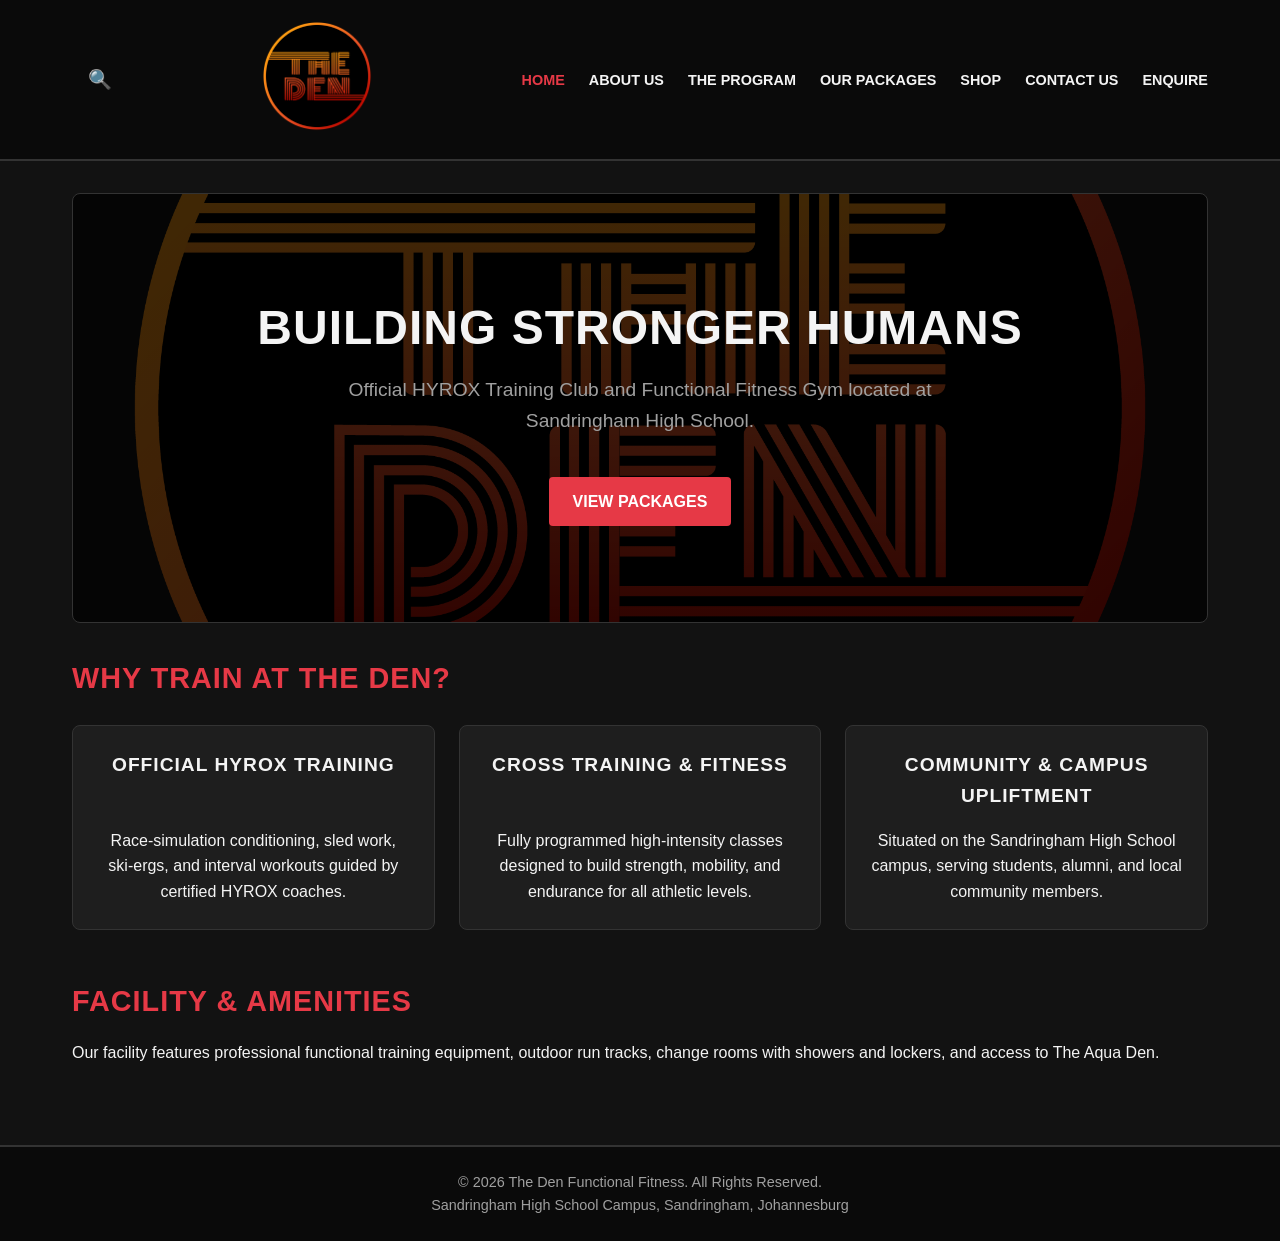
<file: index.html>
<!DOCTYPE html>
<html lang="en">
<head>
    <meta charset="UTF-8">
    <meta name="viewport" content="width=device-width, initial-scale=1.0">
    <meta name="description" content="The Den Training Club - Official HYROX Gym and Functional Fitness Center located at Sandringham High School. High-energy strength and endurance coaching.">
    <meta name="keywords" content="The Den, HYROX Johannesburg, Functional Fitness, Sandringham Gym, Group Training, Discovery Vitality Gym">
    <meta name="author" content="Jason Read">
    <title>The Den Training Club | HYROX & Functional Fitness Sandringham</title>
    <link rel="stylesheet" href="css/style.css">
</head>
<body>

    <header>
        <nav class="navbar">
            <!-- Site-Wide Search Button & Modal (Add to Header) -->
<button id="search-open-btn" class="search-btn" aria-label="Search website">🔍</button>

<div id="search-modal" class="search-modal" aria-hidden="true">
    <div class="search-modal-content">
        <span id="search-close-btn" class="search-close">&times;</span>
        <h2>Search The Den</h2>
        <input type="text" id="site-search-input" placeholder="Type to search pages, classes, prices, or merch..." autofocus>
        <div id="search-results" class="search-results-list"></div>
    </div>
</div>
            <div class="logo">
                <a href="index.html">
                    <img src="images/den-logo.png" alt="The Den Functional Fitness Logo" width="120">
                </a>
            </div>
            <ul class="nav-links">
                <li><a href="index.html" class="active">Home</a></li>
                <li><a href="about.html">About Us</a></li>
                <li><a href="program.html">The Program</a></li>
                <li><a href="packages.html">Our Packages</a></li>
                <li><a href="shop.html">Shop</a></li>
                <li><a href="contact.html">Contact Us</a></li>
                <li><a href="enquiry.html">Enquire</a></li>
            </ul>
        </nav>
    </header>

    <main>
        <section class="hero">
            <div class="hero-content">
                <h1>BUILDING STRONGER HUMANS</h1>
                <p>Official HYROX Training Club and Functional Fitness Gym located at Sandringham High School.</p>
                <a href="packages.html" class="btn">View Packages</a>
            </div>
        </section>

        <section class="highlights">
            <h2>Why Train At The Den?</h2>
            <div class="card-grid">
                <article class="card">
                    <h3>Official HYROX Training</h3>
                    <p>Race-simulation conditioning, sled work, ski-ergs, and interval workouts guided by certified HYROX coaches.</p>
                </article>
                <article class="card">
                    <h3>Cross Training & Fitness</h3>
                    <p>Fully programmed high-intensity classes designed to build strength, mobility, and endurance for all athletic levels.</p>
                </article>
                <article class="card">
                    <h3>Community & Campus Upliftment</h3>
                    <p>Situated on the Sandringham High School campus, serving students, alumni, and local community members.</p>
                </article>
            </div>
        </section>

        <section class="facility-overview">
            <h2>Facility & Amenities</h2>
            <p>Our facility features professional functional training equipment, outdoor run tracks, change rooms with showers and lockers, and access to The Aqua Den.</p>
        </section>
    </main>

    <footer>
        <div class="footer-container">
            <p>&copy; 2026 The Den Functional Fitness. All Rights Reserved.</p>
            <p>Sandringham High School Campus, Sandringham, Johannesburg</p>
        </div>
    </footer>
    <script src="js/main.js"></script>
</body>
</html>
</file>
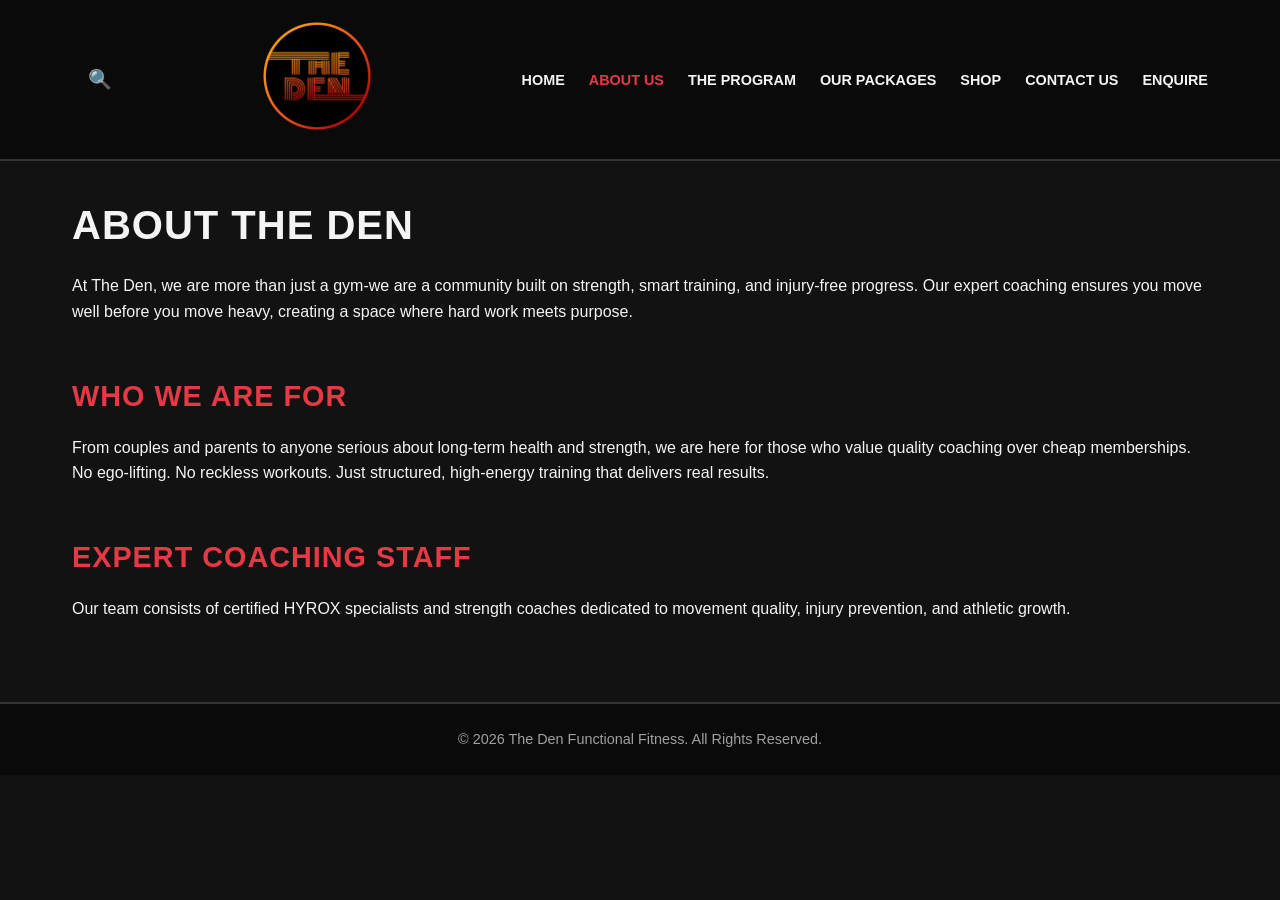
<file: about.html>
<!DOCTYPE html>
<html lang="en">
<head>
    <meta charset="UTF-8">
    <meta name="viewport" content="width=device-width, initial-scale=1.0">
    <meta name="description" content="Learn about The Den Training Club philosophy, community revitalization at Sandringham High School, and our certified head coaches.">
    <meta name="keywords" content="About The Den, Fitness Coaches Johannesburg, Calvin Van Der Merwe, Marike Hartman, CrossFit Sandringham">
    <meta name="author" content="Jason Read">
    <title>About Us | The Den Training Club</title>
    <link rel="stylesheet" href="css/style.css">
</head>
<body>

    <header>
        <nav class="navbar">
            <!-- Site-Wide Search Button & Modal (Add to Header) -->
<button id="search-open-btn" class="search-btn" aria-label="Search website">🔍</button>

<div id="search-modal" class="search-modal" aria-hidden="true">
    <div class="search-modal-content">
        <span id="search-close-btn" class="search-close">&times;</span>
        <h2>Search The Den</h2>
        <input type="text" id="site-search-input" placeholder="Type to search pages, classes, prices, or merch..." autofocus>
        <div id="search-results" class="search-results-list"></div>
    </div>
</div>
            <div class="logo">
                <a href="index.html">
        <img src="images/den-logo.png" alt="The Den Functional Fitness Logo" width="120">
    </a>
</div>
            <ul class="nav-links">
                <li><a href="index.html">Home</a></li>
                <li><a href="about.html" class="active">About Us</a></li>
                <li><a href="program.html">The Program</a></li>
                <li><a href="packages.html">Our Packages</a></li>
                <li><a href="shop.html">Shop</a></li>
                <li><a href="contact.html">Contact Us</a></li>
                <li><a href="enquiry.html">Enquire</a></li>
            </ul>
        </nav>
    </header>

    <main>
        <section class="about-hero">
            <h1>ABOUT THE DEN</h1>

            <p>At The Den,
                 we are more than just a gym-we are a community built on strength, smart training, and injury-free progress. 
                 Our expert coaching ensures you move well before you move heavy, 
                 creating a space where hard work meets purpose. </p>
        </section>

        <section class="mission">
            <h2>Who we are for</h2>
            <p>From couples and parents to anyone serious about long-term health and strength,
                 we are here for those who value quality coaching over cheap memberships.
                 No ego-lifting. No reckless workouts. Just structured, high-energy training that delivers real results.</p>
        </section>

        <section class="coaches">
            <h2>Expert Coaching Staff</h2>
            <p>Our team consists of certified HYROX specialists and strength coaches dedicated to movement quality, injury prevention, and athletic growth.</p>
        </section>
    </main>

    <footer>
        <p>&copy; 2026 The Den Functional Fitness. All Rights Reserved.</p>
    </footer>
    <script src="js/main.js"></script>
</body>
</html>
</file>
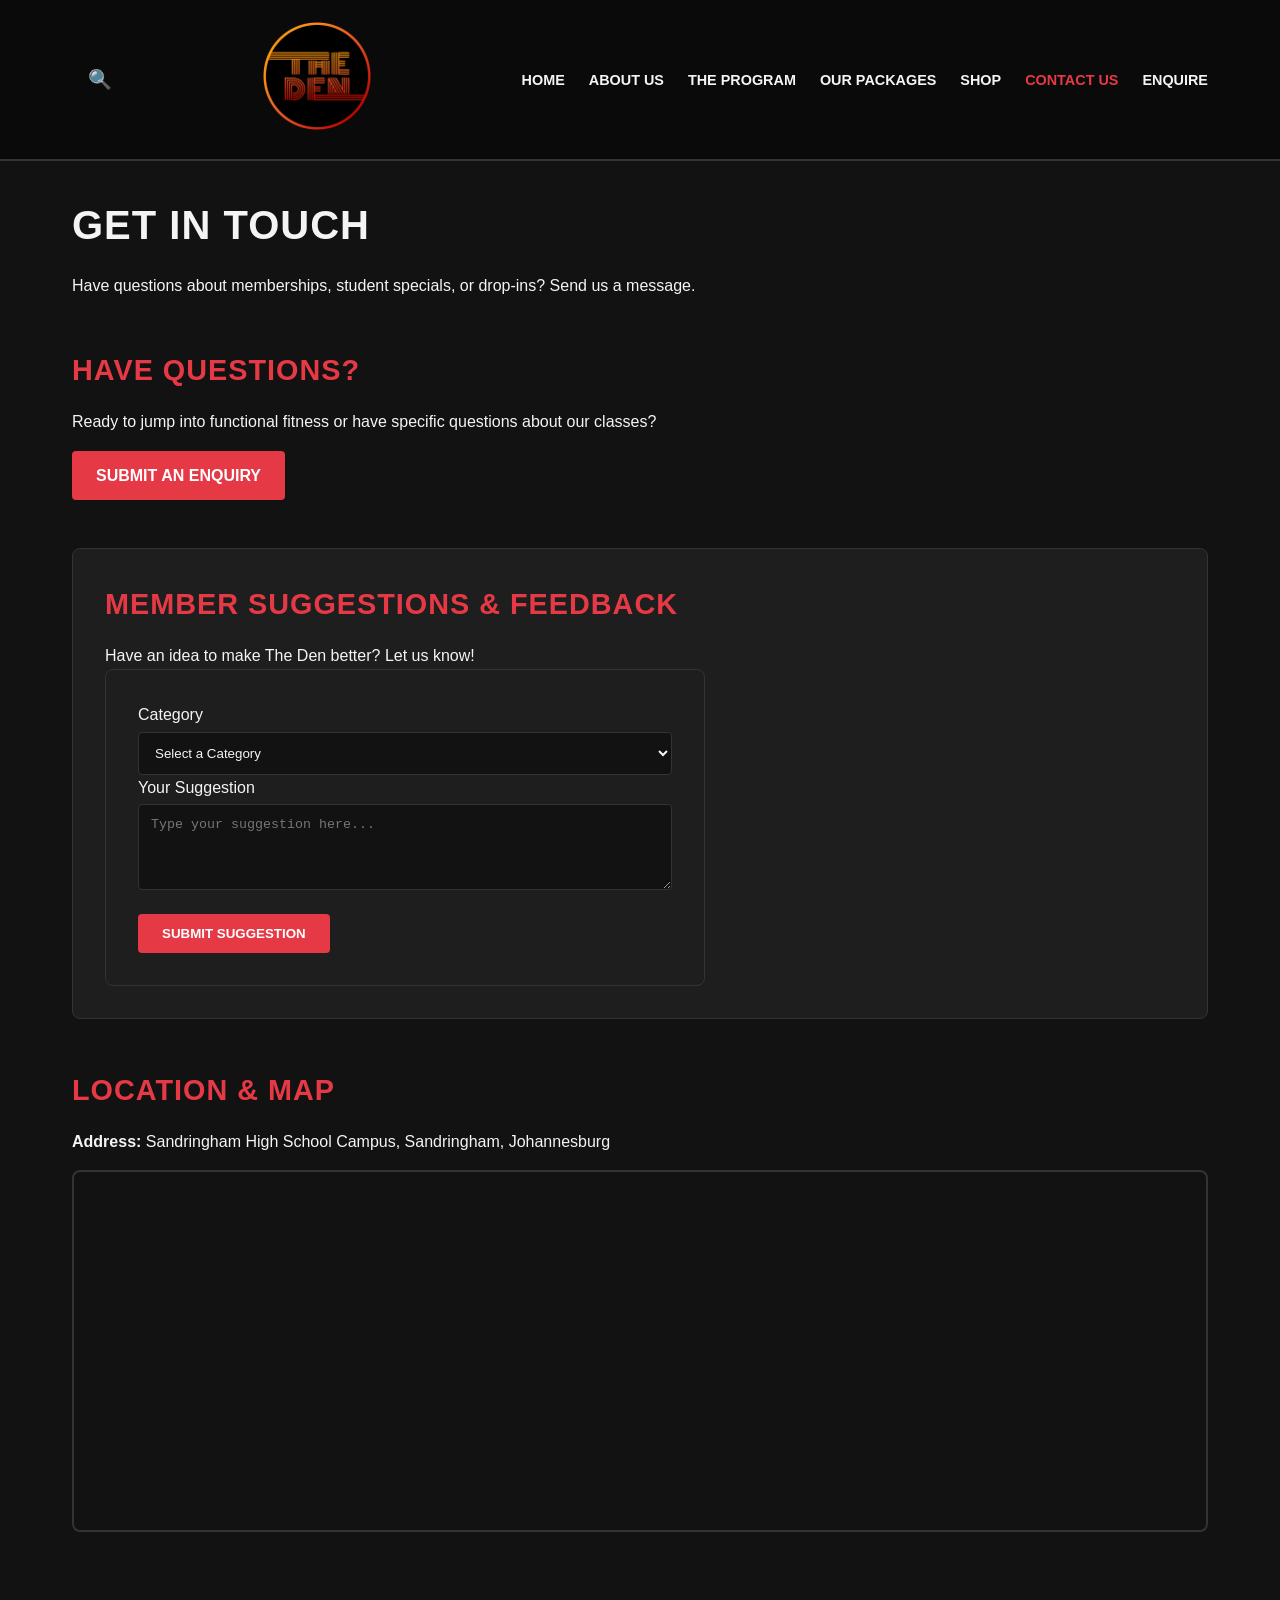
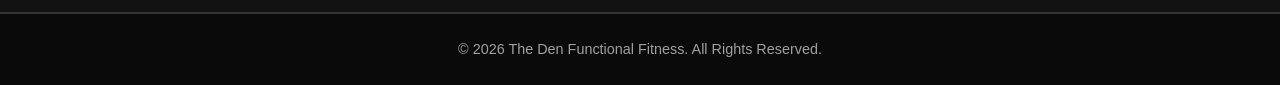
<file: contact.html>
<!DOCTYPE html>
<html lang="en">
<head>
    <meta charset="UTF-8">
    <meta name="viewport" content="width=device-width, initial-scale=1.0">
    <meta name="description" content="Get in touch with The Den Training Club at Sandringham High School. Operating hours, location details, and direct contact form.">
    <meta name="keywords" content="Contact The Den, Sandringham High School Gym Address, HYROX Location Johannesburg">
    <meta name="author" content="Jason Read">
    <title>Contact Us | The Den Training Club</title>
    <link rel="stylesheet" href="css/style.css">
</head>
<body>

    <header>
        <nav class="navbar">
            <!-- Site-Wide Search Button & Modal (Add to Header) -->
<button id="search-open-btn" class="search-btn" aria-label="Search website">🔍</button>

<div id="search-modal" class="search-modal" aria-hidden="true">
    <div class="search-modal-content">
        <span id="search-close-btn" class="search-close">&times;</span>
        <h2>Search The Den</h2>
        <input type="text" id="site-search-input" placeholder="Type to search pages, classes, prices, or merch..." autofocus>
        <div id="search-results" class="search-results-list"></div>
    </div>
</div>
            <div class="logo">
                <a href="index.html">
                    <img src="images/den-logo.png" alt="The Den Functional Fitness Logo" width="120">
                </a>
            </div>
            <ul class="nav-links">
                <li><a href="index.html">Home</a></li>
                <li><a href="about.html">About Us</a></li>
                <li><a href="program.html">The Program</a></li>
                <li><a href="packages.html">Our Packages</a></li>
                <li><a href="shop.html">Shop</a></li>
                <li><a href="contact.html" class="active">Contact Us</a></li>
                <li><a href="enquiry.html">Enquire</a></li>
            </ul>
        </nav>
    </header>

    <main>
        <section class="contact-intro">
            <h1>GET IN TOUCH</h1>
            <p>Have questions about memberships, student specials, or drop-ins? Send us a message.</p>
        </section>

        <section class="contact-cta">
    <h2>Have Questions?</h2>
    <p>Ready to jump into functional fitness or have specific questions about our classes?</p>
    <a href="enquiry.html" class="btn">Submit an Enquiry</a>
</section>
        <!-- Suggestion Form Section -->
<section class="suggestion-section">
    <h2>Member Suggestions & Feedback</h2>
    <p>Have an idea to make The Den better? Let us know!</p>
    
    <form id="suggestion-form">
        <div class="form-group">
            <label for="sugg-category">Category</label>
            <select id="sugg-category" required>
                <option value="">Select a Category</option>
                <option value="Facilities">Gym Facilities & Equipment</option>
                <option value="Classes">Classes & HYROX Schedule</option>
                <option value="Merchandise">Merchandise & Store</option>
                <option value="Other">Other Suggestion</option>
            </select>
        </div>

        <div class="form-group">
            <label for="sugg-message">Your Suggestion</label>
            <textarea id="sugg-message" rows="4" placeholder="Type your suggestion here..." required></textarea>
        </div>

        <button type="submit" class="btn">Submit Suggestion</button>
        <div id="suggestion-feedback" style="display: none; margin-top: 15px;"></div>
    </form>
</section>

        <section class="location-section">
    <h2>Location & Map</h2>
    <p><strong>Address:</strong> Sandringham High School Campus, Sandringham, Johannesburg</p>

    <div class="map-container">
        <iframe 
            src="https://maps.google.com/maps?q=Sandringham%20High%20School%2C%20Sandringham%2C%20Johannesburg&t=&z=15&ie=UTF8&iwloc=B&output=embed" 
            width="100%" 
            height="350" 
            style="border:0;" 
            allowfullscreen="" 
            loading="lazy">
        </iframe>
    </div>
</section>
    </main>

    <footer>
        <p>&copy; 2026 The Den Functional Fitness. All Rights Reserved.</p>
    </footer>
    <script src="js/main.js"></script>
</body>
</html>
</file>
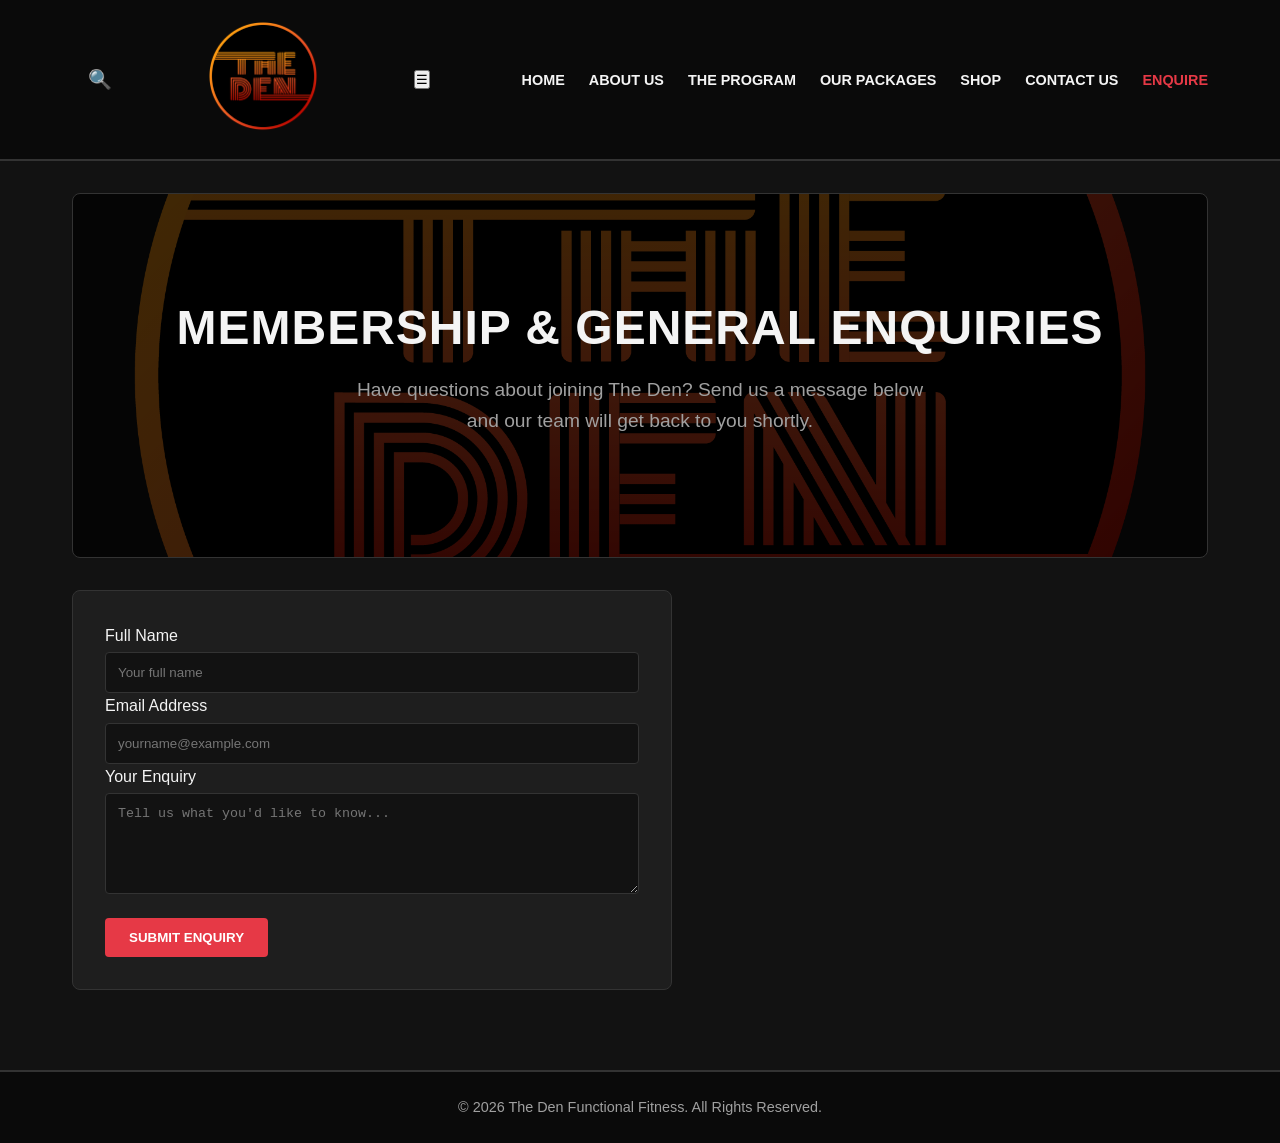
<file: enquiry.html>
<!DOCTYPE html>
<html lang="en">
<head>
    <meta charset="UTF-8">
    <meta name="viewport" content="width=device-width, initial-scale=1.0">
    <meta name="description" content="Submit an enquiry to The Den Training Club at Sandringham High School. Get in touch regarding memberships, HYROX training, and class schedules.">
    <meta name="keywords" content="The Den, Enquiry, Functional Fitness, HYROX, Sandringham High School, Gym Contact">
    <meta name="author" content="Jason Read">
    <title>Make an Enquiry | The Den Functional Fitness Club</title>
    <link rel="stylesheet" href="css/style.css">
</head>
<body>

    <!-- Header & Navigation -->
    <header>
        <div class="navbar">
            <!-- Site-Wide Search Button & Modal (Add to Header) -->
<button id="search-open-btn" class="search-btn" aria-label="Search website">🔍</button>

<div id="search-modal" class="search-modal" aria-hidden="true">
    <div class="search-modal-content">
        <span id="search-close-btn" class="search-close">&times;</span>
        <h2>Search The Den</h2>
        <input type="text" id="site-search-input" placeholder="Type to search pages, classes, prices, or merch..." autofocus>
        <div id="search-results" class="search-results-list"></div>
    </div>
</div>
            <div class="logo">
                <a href="index.html">
                    <img src="images/den-logo.png" alt="The Den Functional Fitness Logo" width="120">
                </a>
            </div>
            <button class="nav-toggle" aria-label="Toggle navigation" aria-expanded="false">&#9776;</button>
            <ul class="nav-links">
                <li><a href="index.html">Home</a></li>
                <li><a href="about.html">About Us</a></li>
                <li><a href="program.html">The Program</a></li>
                <li><a href="packages.html">Our Packages</a></li>
                <li><a href="shop.html">Shop</a></li>
                <li><a href="contact.html">Contact Us</a></li>
                <li><a href="enquiry.html" class="active">Enquire</a></li>
            </ul>
        </div>
    </header>

    <!-- Main Content -->
    <main>
        <section class="hero">
            <h1>Membership & General Enquiries</h1>
            <p>Have questions about joining The Den? Send us a message below and our team will get back to you shortly.</p>
        </section>

        <section class="form-section">
            <form id="contact-form">
                <div class="form-group">
                    <label for="fullName">Full Name</label>
                    <input type="text" id="fullName" placeholder="Your full name" required>
                </div>

                <div class="form-group">
                    <label for="email">Email Address</label>
                    <input type="email" id="email" placeholder="yourname@example.com" required>
                </div>

                <div class="form-group">
                    <label for="message">Your Enquiry</label>
                    <textarea id="message" rows="5" placeholder="Tell us what you'd like to know..." required></textarea>
                </div>

                <button type="submit" class="btn">Submit Enquiry</button>
                <div id="form-feedback" style="display: none; margin-top: 15px;"></div>
            </form>
        </section>
    </main>

    <!-- Footer -->
    <footer>
        <p>&copy; 2026 The Den Functional Fitness. All Rights Reserved.</p>
    </footer>

    <!-- JavaScript Link -->
    <script src="js/main.js"></script>
</body>
</html>
</file>
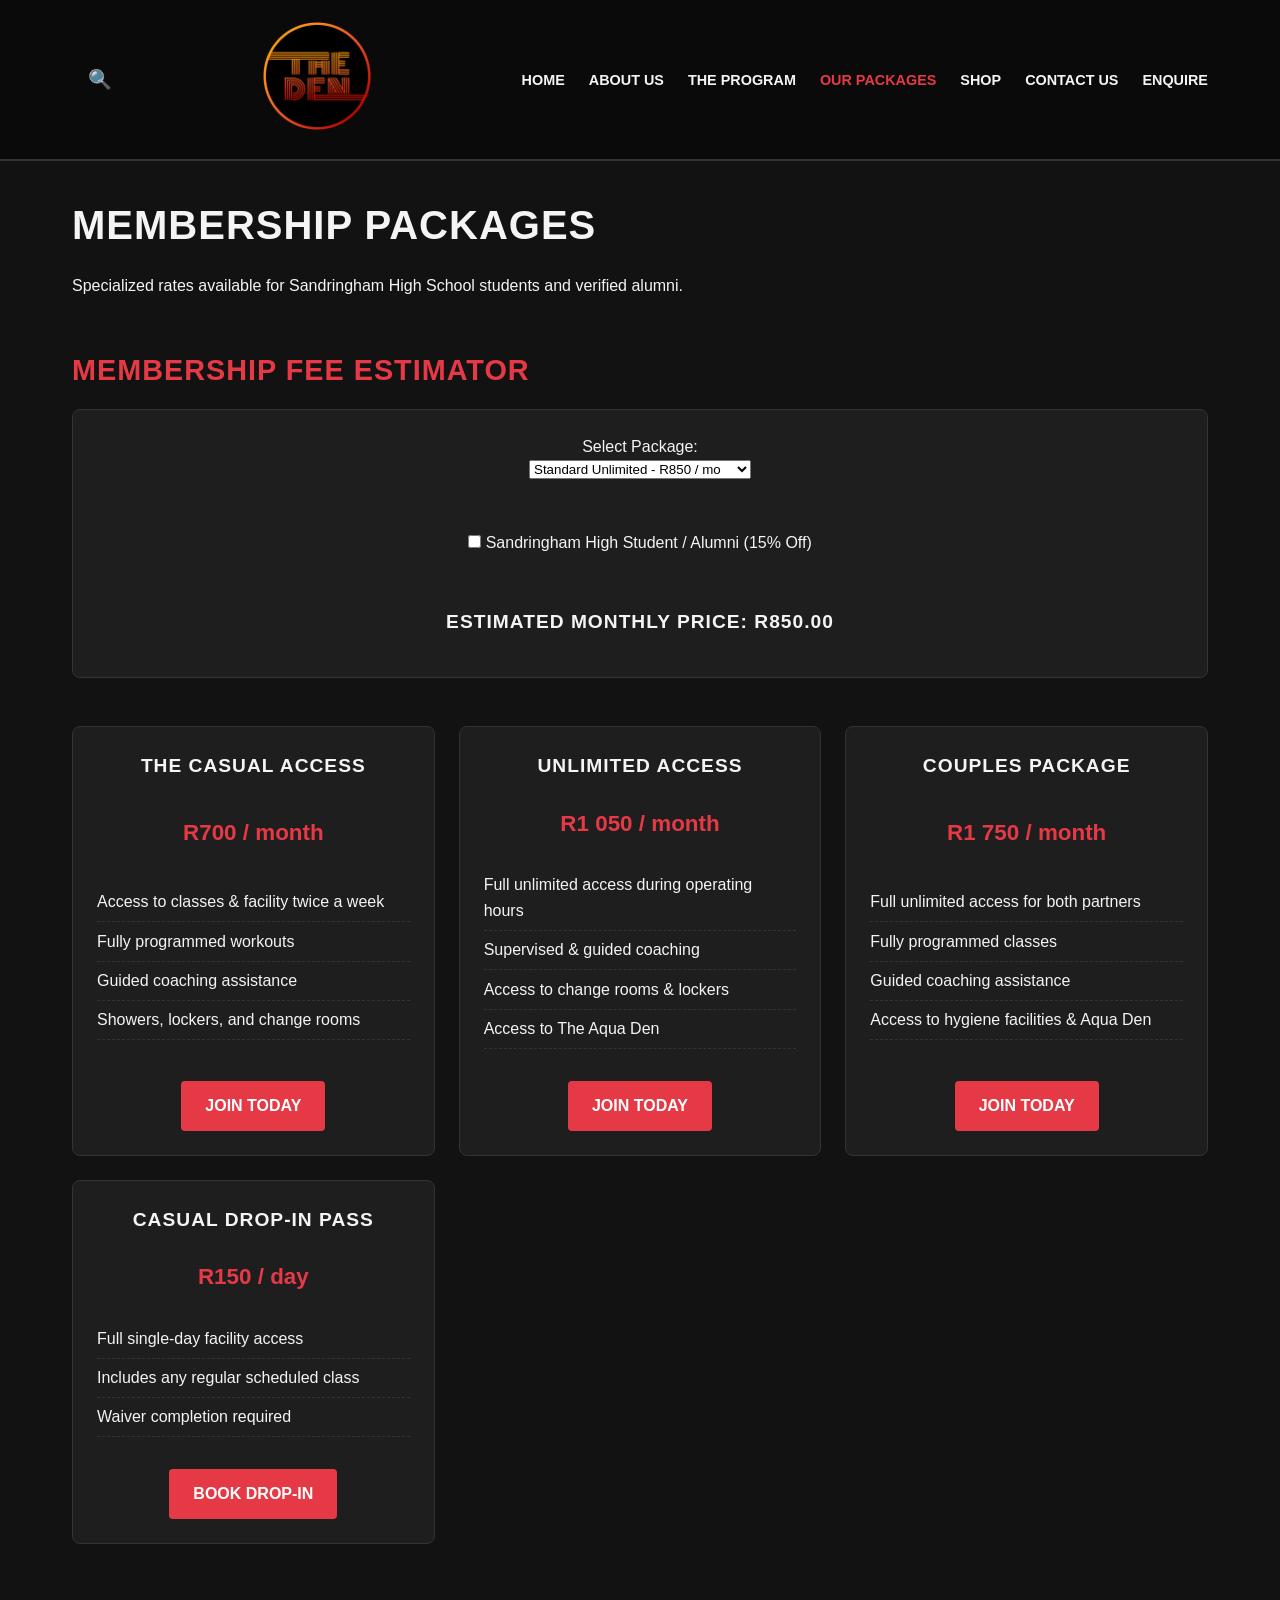
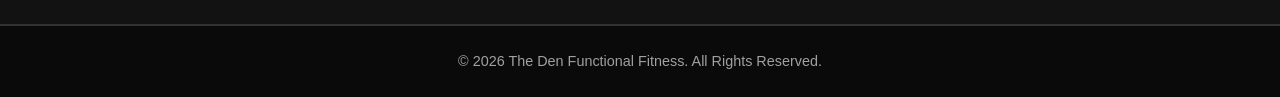
<file: packages.html>
<!DOCTYPE html>
<html lang="en">
<head>
    <meta charset="UTF-8">
    <meta name="viewport" content="width=device-width, initial-scale=1.0">
    <meta name="description" content="View membership packages and student rates for Sandringham High School students and local athletes at The Den.">
    <meta name="keywords" content="The Den Membership, Gym Packages Sandringham, Student Gym Discount, HYROX Membership">
    <meta name="author" content="Jason Read">
    <title>Membership Packages | The Den Training Club</title>
    <link rel="stylesheet" href="css/style.css">
</head>
<body>

    <header>
        <nav class="navbar">
            <!-- Site-Wide Search Button & Modal (Add to Header) -->
<button id="search-open-btn" class="search-btn" aria-label="Search website">🔍</button>

<div id="search-modal" class="search-modal" aria-hidden="true">
    <div class="search-modal-content">
        <span id="search-close-btn" class="search-close">&times;</span>
        <h2>Search The Den</h2>
        <input type="text" id="site-search-input" placeholder="Type to search pages, classes, prices, or merch..." autofocus>
        <div id="search-results" class="search-results-list"></div>
    </div>
</div>
            <div class="logo">
                <a href="index.html">
                    <img src="images/den-logo.png" alt="The Den Functional Fitness Logo" width="120">
                </a>
            </div>
            <ul class="nav-links">
                <li><a href="index.html">Home</a></li>
                <li><a href="about.html">About Us</a></li>
                <li><a href="program.html">The Program</a></li>
                <li><a href="packages.html" class="active">Our Packages</a></li>
                <li><a href="shop.html">Shop</a></li>
                <li><a href="contact.html">Contact Us</a></li>
                <li><a href="enquiry.html">Enquire</a></li>
            </ul>
        </nav>
    </header>

    <main>
        <section class="packages-intro">
            <h1>MEMBERSHIP PACKAGES</h1>
            <p>Specialized rates available for Sandringham High School students and verified alumni.</p>
        </section>

        <section class="calculator-section">
            <h2>Membership Fee Estimator</h2>
            <div class="card">
                <label for="calc-package">Select Package:</label>
                <select id="calc-package">
                    <option value="850">Standard Unlimited - R850 / mo</option>
                    <option value="650">3 Sessions per Week - R650 / mo</option>
                    <option value="150">Drop-in Session - R150</option>
                </select>
                <br><br>
                <label>
                    <input type="checkbox" id="calc-student"> Sandringham High Student / Alumni (15% Off)
                </label>
                <br><br>
                <h3>Estimated Monthly Price: <span id="calc-total" style="color: var(--accent);">R850.00</span></h3>
            </div>
        </section>

        <section class="pricing-tiers">
            <div class="card-grid">
                <article class="card">
                    <h3>The Casual Access</h3>
                    <p class="price">R700 / month</p>
                    <ul>
                        <li>Access to classes & facility twice a week</li>
                        <li>Fully programmed workouts</li>
                        <li>Guided coaching assistance</li>
                        <li>Showers, lockers, and change rooms</li>
                    </ul>
                    <a href="contact.html" class="btn">Join Today</a>
                </article>

                <article class="card">
                    <h3>Unlimited Access</h3>
                    <p class="price">R1 050 / month</p>
                    <ul>
                        <li>Full unlimited access during operating hours</li>
                        <li>Supervised & guided coaching</li>
                        <li>Access to change rooms & lockers</li>
                        <li>Access to The Aqua Den</li>
                    </ul>
                    <a href="contact.html" class="btn">Join Today</a>
                </article>

                <article class="card">
                    <h3>Couples Package</h3>
                    <p class="price">R1 750 / month</p>
                    <ul>
                        <li>Full unlimited access for both partners</li>
                        <li>Fully programmed classes</li>
                        <li>Guided coaching assistance</li>
                        <li>Access to hygiene facilities & Aqua Den</li>
                    </ul>
                    <a href="contact.html" class="btn">Join Today</a>
                </article>

                <article class="card">
                    <h3>Casual Drop-In Pass</h3>
                    <p class="price">R150 / day</p>
                    <ul>
                        <li>Full single-day facility access</li>
                        <li>Includes any regular scheduled class</li>
                        <li>Waiver completion required</li>
                    </ul>
                    <a href="contact.html" class="btn">Book Drop-In</a>
                </article>
            </div>
        </section>
    </main>

    <footer>
        <p>&copy; 2026 The Den Functional Fitness. All Rights Reserved.</p>
    </footer>
    <script src="js/main.js"></script>
</body>
</html>
</file>
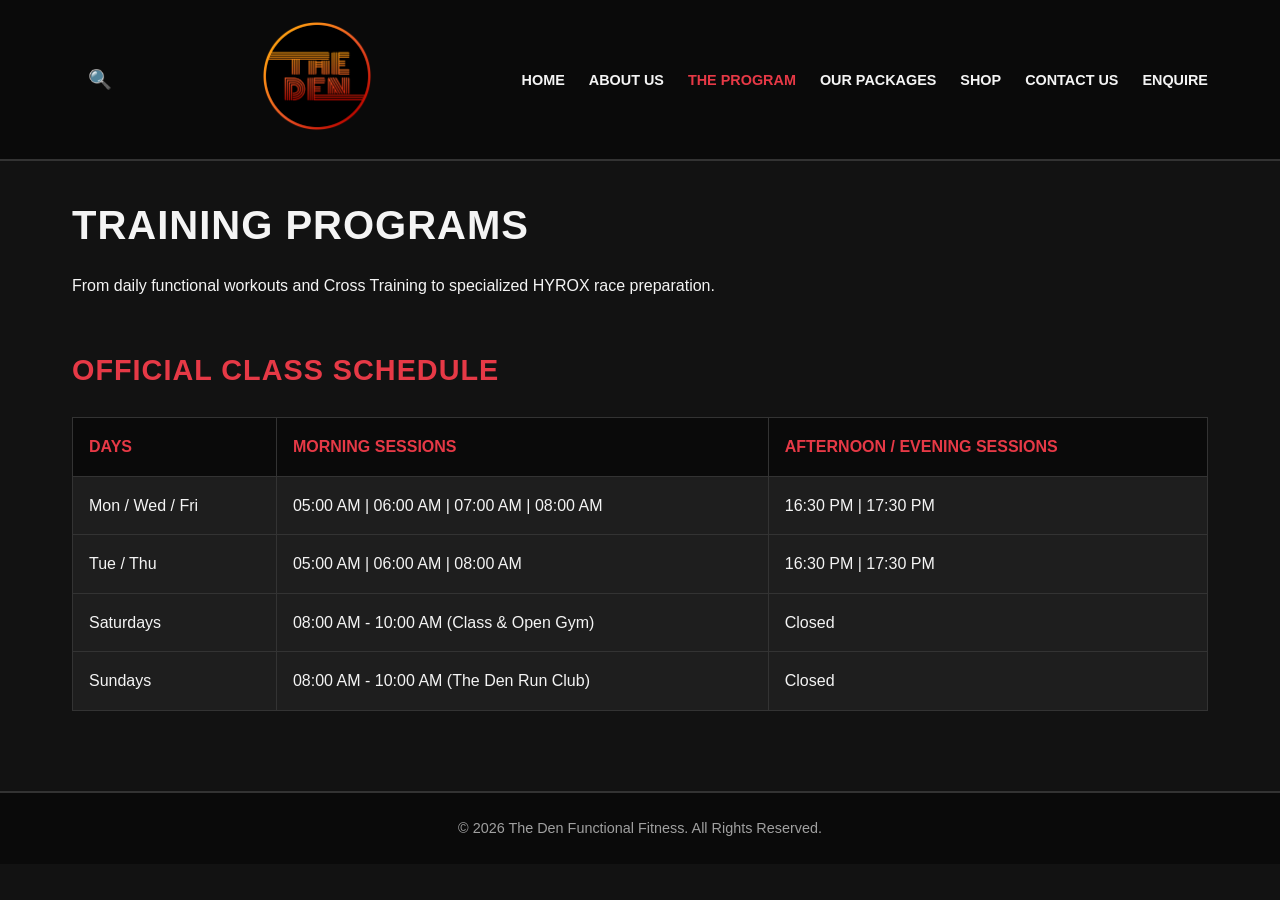
<file: program.html>
<!DOCTYPE html>
<html lang="en">
<head>
    <meta charset="UTF-8">
    <meta name="viewport" content="width=device-width, initial-scale=1.0">
    <meta name="description" content="Explore HYROX physical fitness test prep, cross-training class timetables, and weekly class schedules at The Den.">
    <meta name="keywords" content="HYROX Schedule, Functional Fitness Classes, Gym Timetable Sandringham, Vitality Points Gym">
    <meta name="author" content="Jason Read">
    <title>Programs & Timetable | The Den Training Club</title>
    <link rel="stylesheet" href="css/style.css">
</head>
<body>

    <header>
        <nav class="navbar">
            <!-- Site-Wide Search Button & Modal (Add to Header) -->
<button id="search-open-btn" class="search-btn" aria-label="Search website">🔍</button>

<div id="search-modal" class="search-modal" aria-hidden="true">
    <div class="search-modal-content">
        <span id="search-close-btn" class="search-close">&times;</span>
        <h2>Search The Den</h2>
        <input type="text" id="site-search-input" placeholder="Type to search pages, classes, prices, or merch..." autofocus>
        <div id="search-results" class="search-results-list"></div>
    </div>
</div>
            <div class="logo">
                <a href="index.html">
                    <img src="images/den-logo.png" alt="The Den Functional Fitness Logo" width="120">
                </a>
            </div>
            <ul class="nav-links">
                <li><a href="index.html">Home</a></li>
                <li><a href="about.html">About Us</a></li>
                <li><a href="program.html" class="active">The Program</a></li>
                <li><a href="packages.html">Our Packages</a></li>
                <li><a href="shop.html">Shop</a></li>
                <li><a href="contact.html">Contact Us</a></li>
                <li><a href="enquiry.html">Enquire</a></li>
            </ul>
        </nav>
    </header>

    <main>
        <section class="program-intro">
            <h1>TRAINING PROGRAMS</h1>
            <p>From daily functional workouts and Cross Training to specialized HYROX race preparation.</p>
        </section>

        <section class="timetable">
            <h2>Official Class Schedule</h2>
            <table>
                <thead>
                    <tr>
                        <th>Days</th>
                        <th>Morning Sessions</th>
                        <th>Afternoon / Evening Sessions</th>
                    </tr>
                </thead>
                <tbody>
                    <tr>
                        <td>Mon / Wed / Fri</td>
                        <td>05:00 AM | 06:00 AM | 07:00 AM | 08:00 AM</td>
                        <td>16:30 PM | 17:30 PM</td>
                    </tr>
                    <tr>
                        <td>Tue / Thu</td>
                        <td>05:00 AM | 06:00 AM | 08:00 AM</td>
                        <td>16:30 PM | 17:30 PM</td>
                    </tr>
                    <tr>
                        <td>Saturdays</td>
                        <td>08:00 AM - 10:00 AM (Class & Open Gym)</td>
                        <td>Closed</td>
                    </tr>
                    <tr>
                        <td>Sundays</td>
                        <td>08:00 AM - 10:00 AM (The Den Run Club)</td>
                        <td>Closed</td>
                    </tr>
                </tbody>
            </table>
        </section>
    </main>

    <footer>
        <p>&copy; 2026 The Den Functional Fitness. All Rights Reserved.</p>
    </footer>
    <script src="js/main.js"></script>
</body>
</html>
</file>
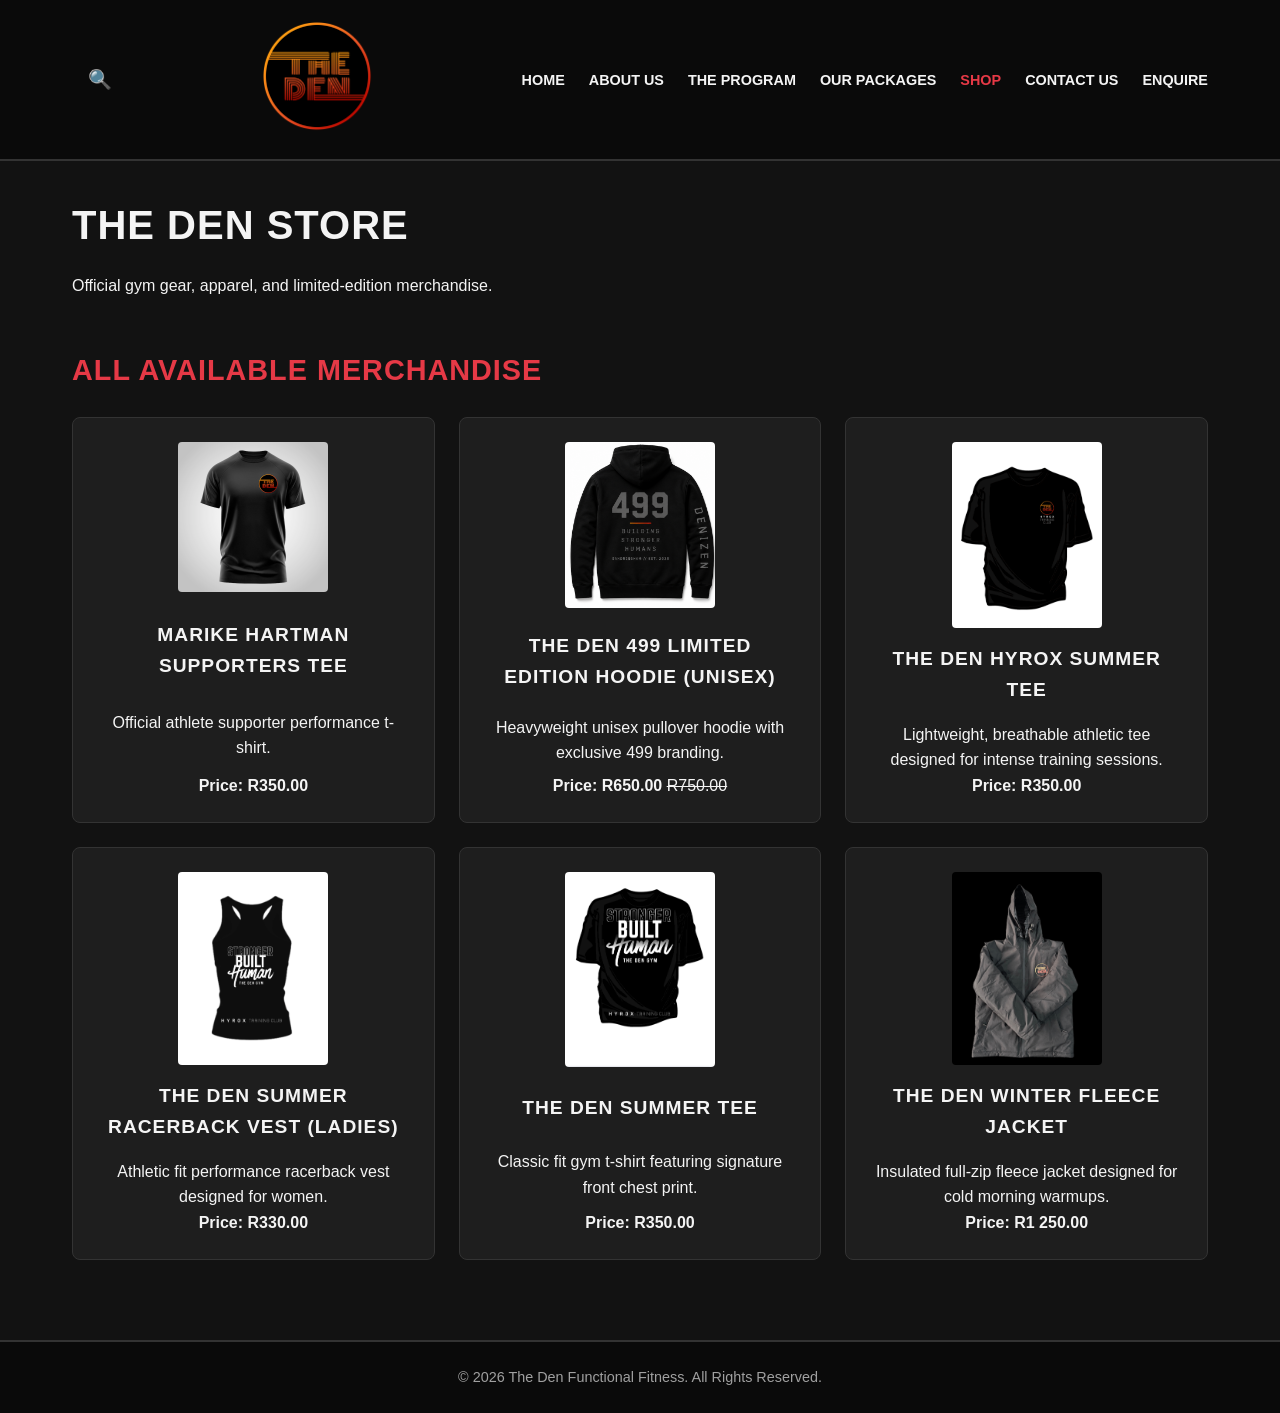
<file: shop.html>
<!DOCTYPE html>
<html lang="en">
<head>
    <meta charset="UTF-8">
    <meta name="viewport" content="width=device-width, initial-scale=1.0">
    <meta name="description" content="Official apparel and gear for The Den Training Club. Tees, hoodies, and athletic wear designed for performance.">
    <meta name="keywords" content="The Den Gear, Gym Apparel Johannesburg, HYROX Clothing, Functional Fitness Shirts">
    <meta name="author" content="Jason Read">
    <title>Official Store | The Den Training Club</title>
    <link rel="stylesheet" href="css/style.css">
</head>
<body>

    <header>
        <nav class="navbar">
            <!-- Site-Wide Search Button & Modal (Add to Header) -->
<button id="search-open-btn" class="search-btn" aria-label="Search website">🔍</button>

<div id="search-modal" class="search-modal" aria-hidden="true">
    <div class="search-modal-content">
        <span id="search-close-btn" class="search-close">&times;</span>
        <h2>Search The Den</h2>
        <input type="text" id="site-search-input" placeholder="Type to search pages, classes, prices, or merch..." autofocus>
        <div id="search-results" class="search-results-list"></div>
    </div>
</div>
            <div class="logo">
                <a href="index.html">
                    <img src="images/den-logo.png" alt="The Den Functional Fitness Logo" width="120" class="lightbox-trigger">
                </a>
            </div>
            <ul class="nav-links">
                <li><a href="index.html">Home</a></li>
                <li><a href="about.html">About Us</a></li>
                <li><a href="program.html">The Program</a></li>
                <li><a href="packages.html">Our Packages</a></li>
                <li><a href="shop.html" class="active">Shop</a></li>
                <li><a href="contact.html">Contact Us</a></li>
                <li><a href="enquiry.html">Enquire</a></li>
            </ul>
        </nav>
    </header>

    <main>
        <section class="shop-intro">
            <h1>THE DEN STORE</h1>
            <p>Official gym gear, apparel, and limited-edition merchandise.</p>
        </section>

        <section class="products">
            <h2>All Available Merchandise</h2>
            <div class="card-grid">
                <article class="card">
                    <img src="images/marike-hartman-tee.jpg" alt="Marike Hartman Supporters Tee" width="150" class="lightbox-trigger">
                    <h3>Marike Hartman Supporters Tee</h3>
                    <p>Official athlete supporter performance t-shirt.</p>
                    <p><strong>Price: R350.00</strong></p>
                </article>

                <article class="card">
                    <img src="images/den-499-hoodie.jpg" alt="The Den 499 Limited Edition Hoodie" width="150" class="lightbox-trigger">
                    <h3>The Den 499 Limited Edition Hoodie (Unisex)</h3>
                    <p>Heavyweight unisex pullover hoodie with exclusive 499 branding.</p>
                    <p><strong>Price: R650.00</strong> <del>R750.00</del></p>
                </article>

                <article class="card">
                    <img src="images/hyrox-summer-tee.jpg" alt="The Den HYROX Summer Tee" width="150" class="lightbox-trigger">
                    <h3>The Den HYROX Summer Tee</h3>
                    <p>Lightweight, breathable athletic tee designed for intense training sessions.</p>
                    <p><strong>Price: R350.00</strong></p>
                </article>

                <article class="card">
                    <img src="images/ladies-racerback-vest.jpg" alt="The Den Summer Racerback Vest (Ladies)" width="150" class="lightbox-trigger">
                    <h3>The Den Summer Racerback Vest (Ladies)</h3>
                    <p>Athletic fit performance racerback vest designed for women.</p>
                    <p><strong>Price: R330.00</strong></p>
                </article>

                <article class="card">
                    <img src="images/den-summer-tee.jpg" alt="The Den Summer Tee" width="150" class="lightbox-trigger">
                    <h3>The Den Summer Tee</h3>
                    <p>Classic fit gym t-shirt featuring signature front chest print.</p>
                    <p><strong>Price: R350.00</strong></p>
                </article>

                <article class="card">
                    <img src="images/den-fleece-jacket.jpg" alt="The Den Winter Fleece Jacket" width="150" class="lightbox-trigger">
                    <h3>The Den Winter Fleece Jacket</h3>
                    <p>Insulated full-zip fleece jacket designed for cold morning warmups.</p>
                    <p><strong>Price: R1 250.00</strong></p>
                </article>
            </div>
        </section>
    </main>

    <footer>
        <p>&copy; 2026 The Den Functional Fitness. All Rights Reserved.</p>
    </footer>
    <script src="js/main.js"></script>
        <!-- Gallery Lightbox Modal -->
        <div id="lightbox" class="lightbox" aria-hidden="true">
            <span class="lightbox-close" title="Close (Esc)">&times;</span>
            <button id="lightbox-prev" class="lightbox-btn lightbox-prev" aria-label="Previous image">&#10094;</button>
            <img class="lightbox-content" id="lightbox-img" alt="Enlarged view">
            <button id="lightbox-next" class="lightbox-btn lightbox-next" aria-label="Next image">&#10095;</button>
        <div id="lightbox-caption" class="lightbox-caption"></div>
</div>
</body>
</html>
</file>
<file: css/style.css>
/* ==========================================================================
   1. GLOBAL RESETS & BRAND VARIABLES
   ========================================================================== */
* {
    margin: 0;
    padding: 0;
    box-sizing: border-box;
}

:root {
    --bg-dark: #121212;
    --bg-card: #1E1E1E;
    --text-light: #F4F4F4;
    --text-muted: #A0A0A0;
    --accent-color: #E63946;
    --accent-hover: #D62828;
    --border-color: #333333;
    --font-main: 'Segoe UI', Tahoma, Geneva, Verdana, sans-serif;
}

body {
    background-color: var(--bg-dark);
    color: var(--text-light);
    font-family: var(--font-main);
    line-height: 1.6;
}

/* ==========================================================================
   2. HEADER & NAVIGATION
   ========================================================================== */
header {
    background-color: #0A0A0A;
    border-bottom: 2px solid var(--border-color);
    position: sticky;
    top: 0;
    z-index: 1000;
}

.navbar {
    display: flex;
    justify-content: space-between;
    align-items: center;
    max-width: 1200px;
    margin: 0 auto;
    padding: 1rem 2rem;
}

.nav-links {
    display: flex;
    list-style: none;
    gap: 1.5rem;
}

.nav-links a {
    color: var(--text-light);
    text-decoration: none;
    font-weight: 600;
    text-transform: uppercase;
    font-size: 0.9rem;
    transition: color 0.3s ease;
}

.nav-links a:hover,
.nav-links a.active {
    color: var(--accent-color);
}

/* ==========================================================================
   3. MAIN LAYOUT & SECTIONS
   ========================================================================== */
main {
    max-width: 1200px;
    margin: 0 auto;
    padding: 2rem;
}

section {
    margin-bottom: 3rem;
}

h1, h2, h3 {
    text-transform: uppercase;
    letter-spacing: 1px;
    margin-bottom: 1rem;
}

h1 { font-size: 2.5rem; }
h2 { font-size: 1.8rem; color: var(--accent-color); }
h3 { font-size: 1.2rem; }

/* ==========================================================================
   4. CARDS & GRID LAYOUTS
   ========================================================================== */
.card-grid {
    display: grid;
    grid-template-columns: repeat(auto-fit, minmax(280px, 1fr));
    gap: 1.5rem;
    margin-top: 1.5rem;
}

.card {
    background-color: var(--bg-card);
    border: 1px solid var(--border-color);
    border-radius: 8px;
    padding: 1.5rem;
    text-align: center;
    display: flex;
    flex-direction: column;
    justify-content: space-between;
    align-items: center;
}

.card img {
    margin-bottom: 1rem;
    border-radius: 4px;
}

.card .price {
    font-size: 1.4rem;
    font-weight: bold;
    color: var(--accent-color);
    margin: 0.5rem 0;
}

.card ul {
    list-style: none;
    margin: 1rem 0;
    text-align: left;
    width: 100%;
}

.card ul li {
    padding: 0.4rem 0;
    border-bottom: 1px dashed var(--border-color);
}

/* Buttons */
.btn, button[type="submit"] {
    display: inline-block;
    background-color: var(--accent-color);
    color: #FFFFFF;
    padding: 0.75rem 1.5rem;
    text-decoration: none;
    font-weight: bold;
    text-transform: uppercase;
    border: none;
    border-radius: 4px;
    cursor: pointer;
    transition: background-color 0.3s ease;
    margin-top: 1rem;
}

.btn:hover, button[type="submit"]:hover {
    background-color: var(--accent-hover);
}

/* ==========================================================================
   5. TIMETABLE & TABLES
   ========================================================================== */
table {
    width: 100%;
    border-collapse: collapse;
    margin-top: 1.5rem;
    background-color: var(--bg-card);
}

th, td {
    border: 1px solid var(--border-color);
    padding: 1rem;
    text-align: left;
}

th {
    background-color: #0A0A0A;
    color: var(--accent-color);
    text-transform: uppercase;
}

/* ==========================================================================
   6. FORMS & CONTACT LAYOUT
   ========================================================================== */
form {
    background-color: var(--bg-card);
    padding: 2rem;
    border-radius: 8px;
    border: 1px solid var(--border-color);
    max-width: 600px;
}

form input, form select, form textarea {
    width: 100%;
    padding: 0.75rem;
    margin-top: 0.25rem;
    background-color: var(--bg-dark);
    border: 1px solid var(--border-color);
    color: var(--text-light);
    border-radius: 4px;
}

form input:focus, form select:focus, form textarea:focus {
    outline: 1px solid var(--accent-color);
}

.map-container {
    margin-top: 1rem;
    border: 2px solid var(--border-color);
    border-radius: 8px;
    overflow: hidden;
}

/* ==========================================================================
   7. FOOTER
   ========================================================================== */
footer {
    background-color: #0A0A0A;
    border-top: 2px solid var(--border-color);
    text-align: center;
    padding: 1.5rem;
    color: var(--text-muted);
    font-size: 0.9rem;
}

/* Hero Section Layout */
.hero {
    background: linear-gradient(RGBA(0, 0, 0, 0.75), RGBA(0, 0, 0, 0.75)), url('../images/den-logo.png') center/cover no-repeat;
    padding: 6rem 2rem;
    text-align: center;
    border-radius: 8px;
    margin-bottom: 2rem;
    border: 1px solid var(--border-color);
}

.hero h1 {
    font-size: 3rem;
    color: var(--text-light);
    margin-bottom: 0.5rem;
}

.hero p {
    font-size: 1.2rem;
    color: var(--text-muted);
    max-width: 600px;
    margin: 0 auto 1.5rem auto;
}

/* Responsive Grid Adjustments */
@media (max-width: 768px) {
    .navbar {
        flex-direction: column;
        gap: 1rem;
    }

    .nav-links {
        flex-wrap: wrap;
        justify-content: center;
        gap: 1rem;
    }

    .hero h1 {
        font-size: 2rem;
    }

    form {
        width: 100%;
    }
}

/* ==========================================================================
   SUGGESTION FORM
   ========================================================================== */
.suggestion-section {
    margin-top: 3rem;
    padding: 2rem;
    background-color: var(--bg-card, #1e1e1e);
    border: 1px solid var(--border-color, #333333);
    border-radius: 8px;
}

#suggestion-feedback {
    padding: 10px 15px;
    border-radius: 4px;
    font-weight: 600;
}

/* ==========================================================================
   LIGHTBOX MODAL & GALLERY NAVIGATION
   ========================================================================== */
.lightbox {
    display: none;
    position: fixed;
    z-index: 9999;
    left: 0;
    top: 0;
    width: 100%;
    height: 100%;
    background-color: rgba(0, 0, 0, 0.88);
    backdrop-filter: blur(6px);
    justify-content: center;
    align-items: center;
    flex-direction: column;
}

.lightbox-content {
    max-width: 85%;
    max-height: 75vh;
    border-radius: 8px;
    box-shadow: 0 8px 30px rgba(0, 0, 0, 0.7);
    object-fit: contain;
    transition: opacity 0.2s ease-in-out;
}

.lightbox-caption {
    margin-top: 15px;
    color: #ffffff;
    font-size: 1.1rem;
    font-weight: 500;
    text-align: center;
}

.lightbox-close {
    position: absolute;
    top: 20px;
    right: 30px;
    color: #ffffff;
    font-size: 2.8rem;
    font-weight: bold;
    cursor: pointer;
    line-height: 1;
    transition: color 0.2s;
    user-select: none;
}

.lightbox-close:hover {
    color: #E63946;
}

/* Lightbox Prev / Next Arrows */
.lightbox-btn {
    position: absolute;
    top: 50%;
    transform: translateY(-50%);
    background: rgba(0, 0, 0, 0.5);
    color: #ffffff;
    border: none;
    font-size: 2rem;
    padding: 12px 18px;
    cursor: pointer;
    border-radius: 50%;
    transition: background 0.2s, color 0.2s;
    user-select: none;
}

.lightbox-btn:hover {
    background: #E63946;
    color: #ffffff;
}

.lightbox-prev {
    left: 20px;
}

.lightbox-next {
    right: 20px;
}

/* Clickable product image trigger */
.lightbox-trigger {
    cursor: pointer;
    transition: transform 0.2s ease, opacity 0.2s ease;
}

.lightbox-trigger:hover {
    opacity: 0.9;
    transform: scale(1.02);
}

/* ==========================================================================
   GLOBAL SITE-WIDE SEARCH MODAL
   ========================================================================== */
.search-btn {
    background: transparent;
    border: none;
    font-size: 1.2rem;
    cursor: pointer;
    color: var(--text-light, #ffffff);
    margin-left: 1rem;
}

.search-modal {
    display: none;
    position: fixed;
    z-index: 99999;
    left: 0;
    top: 0;
    width: 100vw;
    height: 100vh;
    background-color: rgba(0, 0, 0, 0.9);
    backdrop-filter: blur(5px);
    justify-content: center;
    align-items: flex-start;
    padding-top: 5rem;
}

.search-modal-content {
    background-color: var(--bg-card, #1e1e1e);
    padding: 2rem;
    border-radius: 8px;
    width: 90%;
    max-width: 600px;
    border: 1px solid var(--border-color, #333333);
    position: relative;
    box-shadow: 0 10px 30px rgba(0,0,0,0.8);
}

.search-close {
    position: absolute;
    top: 15px;
    right: 20px;
    font-size: 2rem;
    color: var(--text-light, #ffffff);
    cursor: pointer;
}

#site-search-input {
    width: 100%;
    padding: 0.8rem 1rem;
    margin-top: 1rem;
    margin-bottom: 1.5rem;
    font-size: 1.1rem;
    background-color: var(--bg-dark, #121212);
    border: 1px solid var(--border-color, #333333);
    color: #ffffff;
    border-radius: 4px;
}

.search-results-list {
    max-height: 300px;
    overflow-y: auto;
}

.search-result-item {
    display: block;
    padding: 10px 15px;
    margin-bottom: 8px;
    background-color: var(--bg-dark, #121212);
    border-radius: 4px;
    color: var(--text-light, #ffffff);
    text-decoration: none;
    border-left: 3px solid var(--accent-color, #e63946);
    transition: background-color 0.2s ease;
}

.search-result-item:hover {
    background-color: #2a2a2a;
}

.search-result-item h4 {
    margin: 0 0 4px 0;
    color: var(--accent-color, #e63946);
}

.search-result-item p {
    margin: 0;
    font-size: 0.9rem;
    color: var(--text-muted, #aaaaaa);
}
</file>
